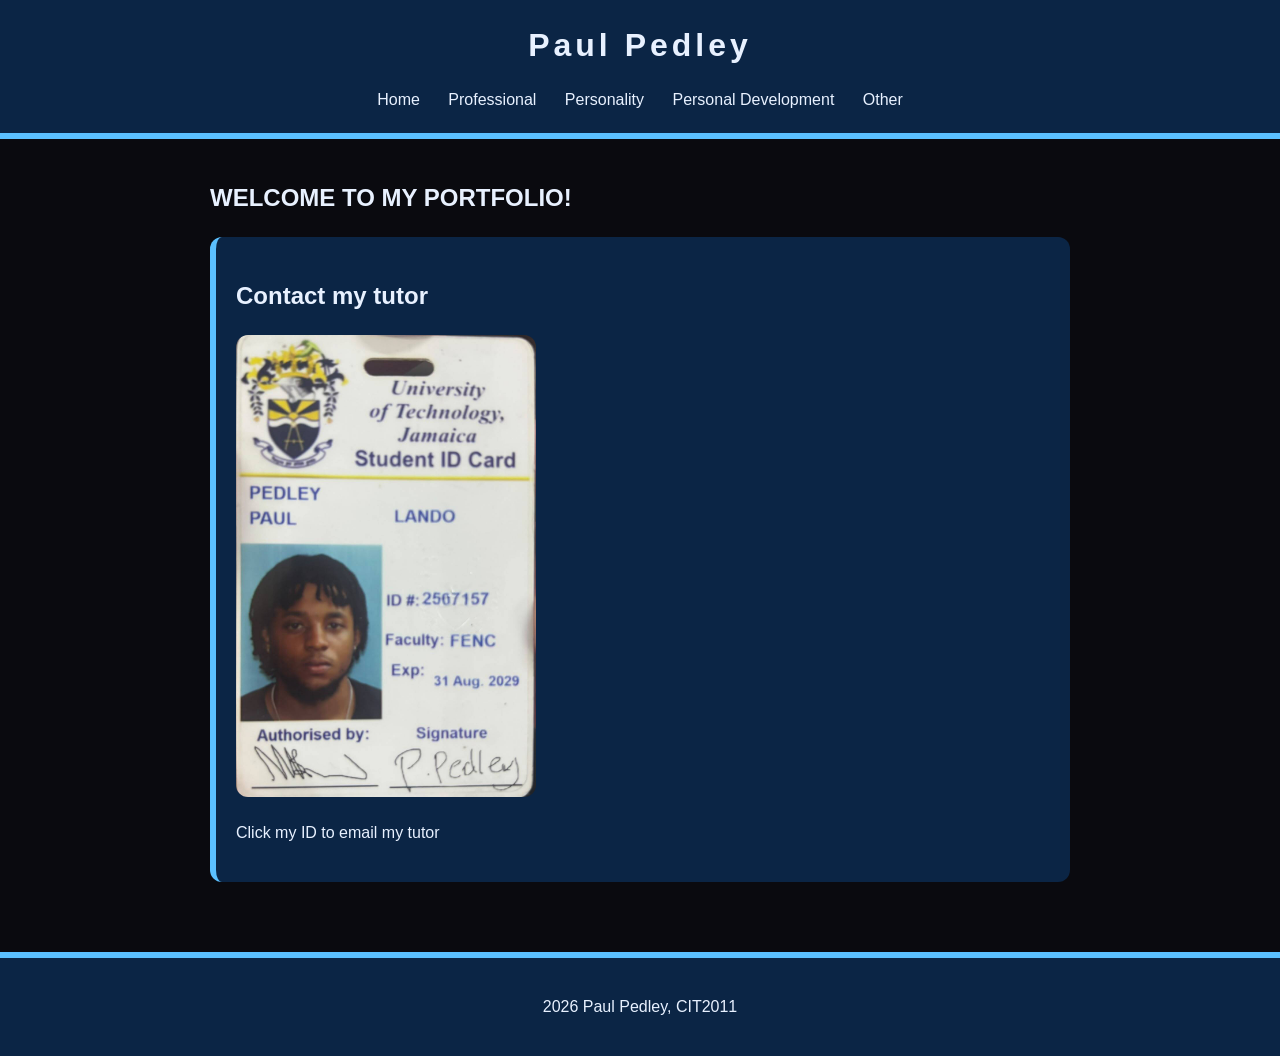
<file: Codes/index.html>
<!DOCTYPE html>
<html lang="en">
<head>
  <meta charset="UTF-8">
  <meta name="viewport" content="width=device-width, initial-scale=1.0">
  <title>Paul Pedley - Home</title>
  <link rel="stylesheet" href="../style.css">
</head>
<body>

  <header>
    <h1>Paul Pedley</h1>
    <nav>
    <a href="index.html">Home</a>
    <a href="professional.html">Professional</a>
    <a href="personality.html">Personality</a>
    <a href="personal-development.html">Personal Development</a>
    <a href="other.html">Other</a>
    </nav>

  </header>

  <main>
    <section id="intro">
      <h2>WELCOME TO MY PORTFOLIO!</h2>
      <p></p>
    </section>

    <section class="card">
      <h2>Contact my tutor</h2>
      <a href="mailto:sbadhika.utech@gmail.com?subject=CIT2011%20-%20IA1%20-%20250715720-%20Paul%20Pedley">
      <img src="../Assets/id-card.jpg" alt="My UTech student ID" width="300">
      </a>
      <p>Click my ID to email my tutor</p>
      </section>
  </main>

  <footer>
    <p> 2026 Paul Pedley, CIT2011</p>
  </footer>

</body>
</html>
</file>
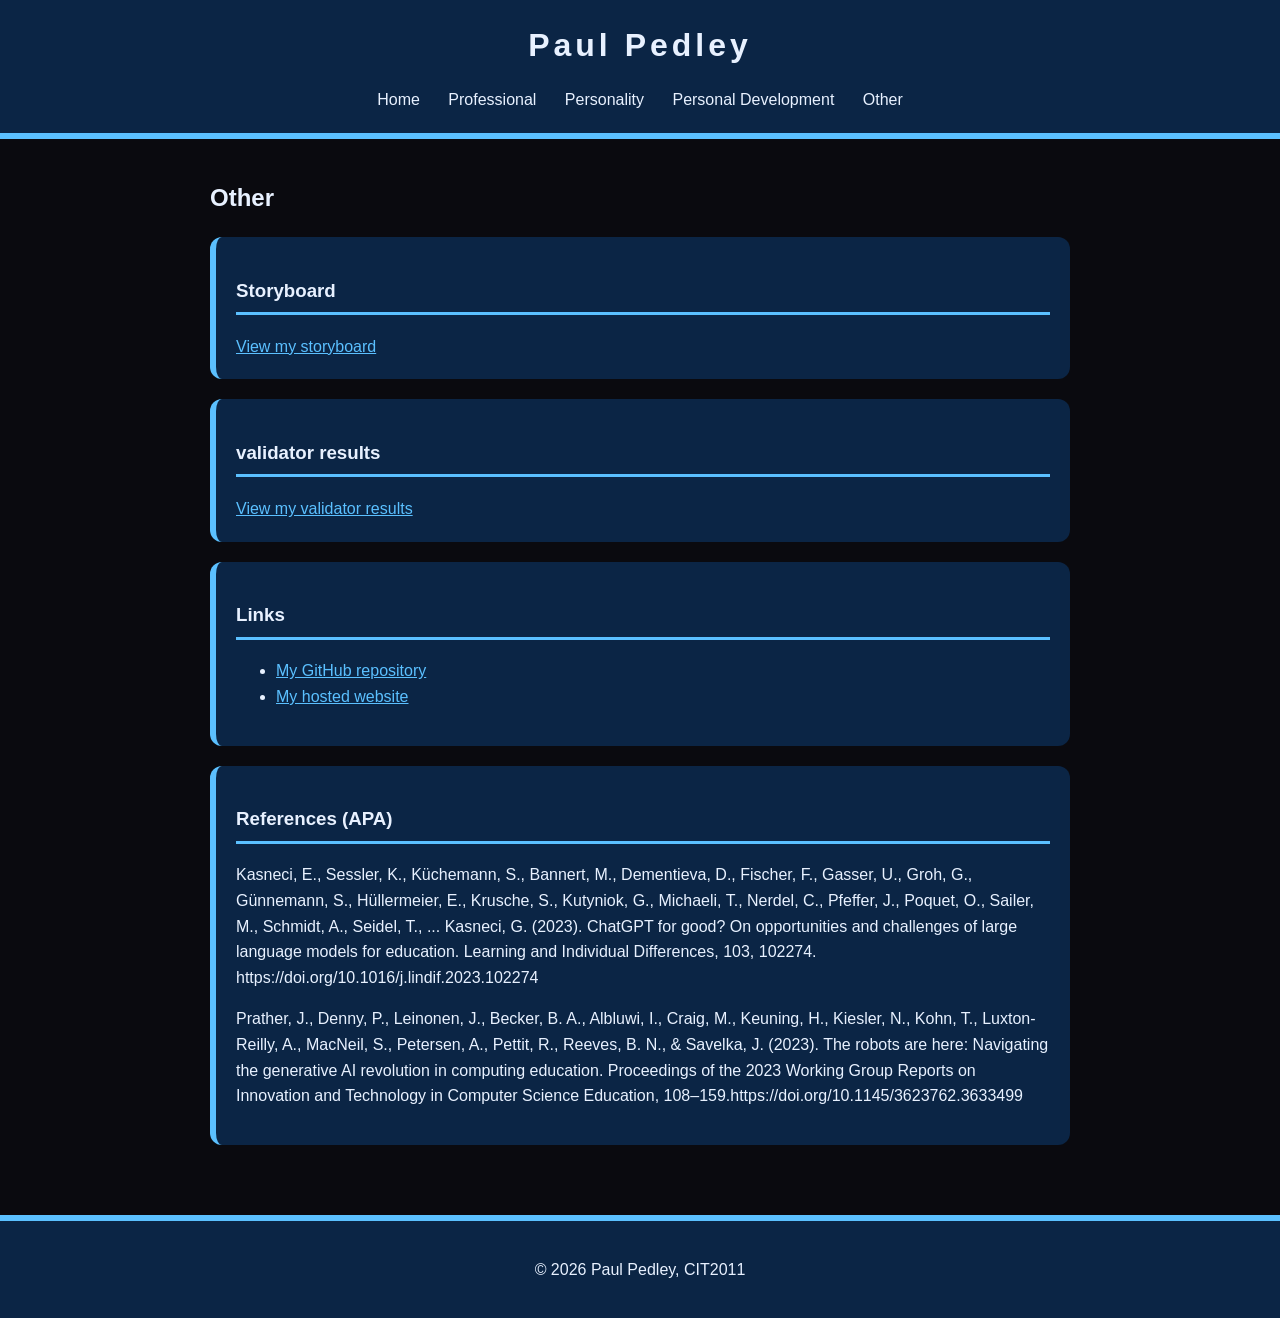
<file: Codes/other.html>
<!DOCTYPE html>
<html lang="en">
<head>
  <meta charset="UTF-8">
  <meta name="viewport" content="width=device-width, initial-scale=1.0">
  <title>Paul Pedley - Other</title>
  <link rel="stylesheet" href="../style.css">
</head>
<body>

  <header>
    <h1>Paul Pedley</h1>
    <nav>
      <a href="index.html">Home</a>
      <a href="professional.html">Professional</a>
      <a href="personality.html">Personality</a>
      <a href="personal-development.html">Personal Development</a>
      <a href="other.html">Other</a>
    </nav>
  </header>

  <main>
    <h2>Other</h2>

    <section class="card">
      <h3>Storyboard</h3>
      <a href="../Assets/storyboard-2507157.pdf">View my storyboard</a>
    </section>

    <section class="card">
      <h3>validator results</h3>
      <a href="../Assets/validator-results.pdf">View my validator results</a>
    </section>

    <section class="card">
      <h3>Links</h3>
      <ul>
        <li><a href="https://github.com/PaulPedley2507157/CIT2011-IA1-2507157">My GitHub repository</a></li>
        <li><a href="https://paulpedley2507157.github.io/CIT2011-IA1-2507157/Codes/index.html">My hosted website</a></li>
      </ul>
    </section>

    <section class="card">
      <h3>References (APA)</h3>
      
      <p>Kasneci, E., Sessler, K., Küchemann, S., Bannert, M., Dementieva, D., Fischer, F., Gasser, U., Groh, G., Günnemann, S., Hüllermeier, E., Krusche, S., Kutyniok, G., Michaeli, T., Nerdel, C., Pfeffer, J., Poquet, O., Sailer, M., Schmidt, A., Seidel, T., ... Kasneci, G. (2023). ChatGPT for good? On opportunities and challenges of large language models for education. Learning and Individual Differences, 103, 102274.
      https://doi.org/10.1016/j.lindif.2023.102274</p>

<p>Prather, J., Denny, P., Leinonen, J., Becker, B. A., Albluwi, I., Craig, M., Keuning, H., Kiesler, N., Kohn, T., Luxton-Reilly, A., MacNeil, S., Petersen, A., Pettit, R., Reeves, B. N., & Savelka, J. (2023). The robots are here: Navigating the generative AI revolution in computing education. Proceedings of the 2023 Working Group Reports on Innovation and Technology in Computer Science Education, 108–159.https://doi.org/10.1145/3623762.3633499</p>
    </section>
  </main>

  <footer>
    <p>&copy; 2026 Paul Pedley, CIT2011</p>
  </footer>

</body>
</html>
</file>
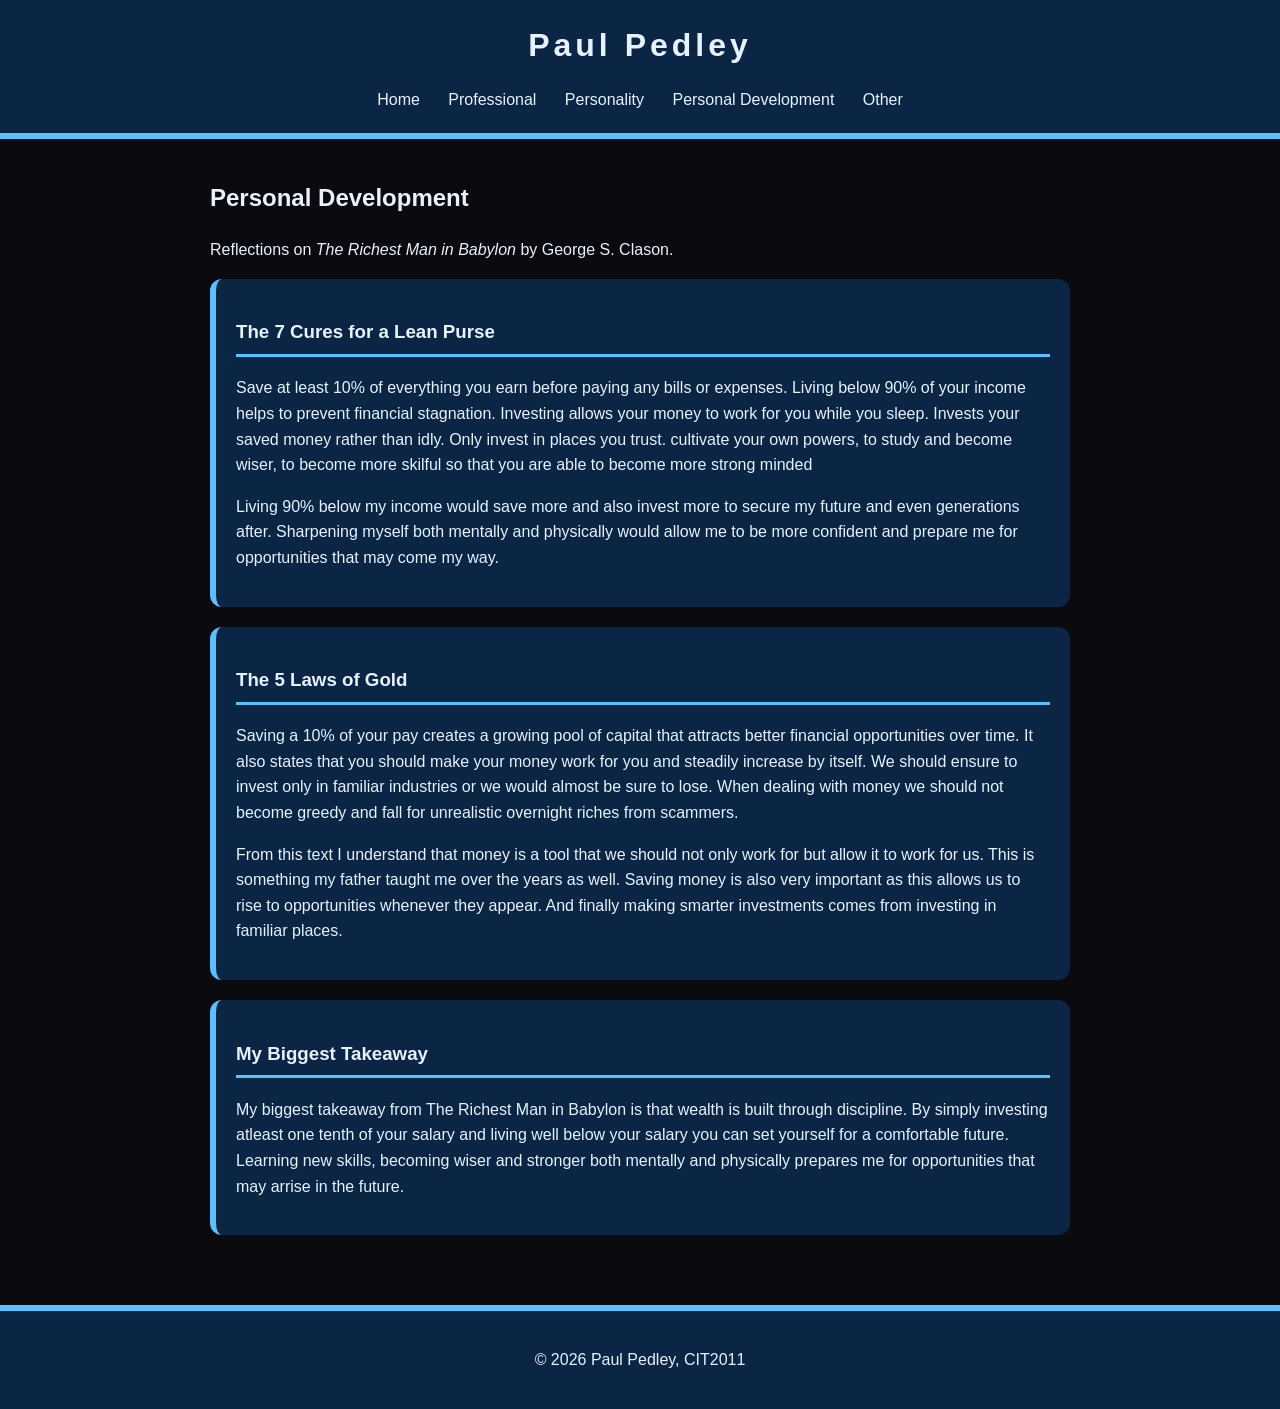
<file: Codes/personal-development.html>
<!DOCTYPE html>
<html lang="en">
<head>
  <meta charset="UTF-8">
  <meta name="viewport" content="width=device-width, initial-scale=1.0">
  <title>Paul Pedley - Personal Development</title>
  <link rel="stylesheet" href="../style.css">
</head>
<body>

  <header>
    <h1>Paul Pedley</h1>
    <nav>
      <a href="index.html">Home</a>
      <a href="professional.html">Professional</a>
      <a href="personality.html">Personality</a>
      <a href="personal-development.html">Personal Development</a>
      <a href="other.html">Other</a>
    </nav>
  </header>

  <main>
  <h2>Personal Development</h2>
  <p>Reflections on <em>The Richest Man in Babylon</em> by George S. Clason.</p>

  <section class="card">
    <h3 id="seven-cures">The 7 Cures for a Lean Purse</h3>
    <p>Save at least 10% of everything you earn before paying any bills or expenses. Living below 90% of your income helps to prevent financial stagnation. Investing allows your money to work for you while you sleep. Invests your saved money rather than idly. Only invest in places you trust. cultivate your own powers, to study and become wiser, to become more skilful so that you are able to become more strong minded
</p>
    <p>Living 90% below my income would save more and also invest more to secure my future and even generations after. Sharpening myself both mentally and physically would allow me to be more confident and prepare me for opportunities that may come my way. 
</p>
  </section>

  <section class="card">
    <h3 id="five-laws">The 5 Laws of Gold</h3>
    <p>Saving a 10% of your pay  creates a growing pool of capital that attracts better financial opportunities over time. It also states that you should make your money work for you and steadily increase by itself. We should ensure to invest only in familiar industries or we would almost be sure to lose. When dealing with money we should not become greedy and fall for unrealistic overnight riches from scammers.
</p>
    <p>From this text I understand that money is a tool that we should not only work for but allow it to work for us. This is something my father taught me over the years as well. Saving money is also very important as this allows us to rise to opportunities whenever they appear. And finally making smarter investments comes from investing in familiar places.
</p>
  </section>

  <section class="card">
    <h3>My Biggest Takeaway</h3>
    <p>My biggest takeaway from The Richest Man in Babylon is that wealth is built through discipline. By simply investing atleast one tenth of your salary and living well below your salary you can set yourself for a comfortable future. Learning new skills, becoming wiser and stronger both mentally and physically prepares me for opportunities that may arrise in the future.
</p>
  </section>
</main>

  <footer>
    <p>&copy; 2026 Paul Pedley, CIT2011</p>
  </footer>

</body>
</html>
</file>
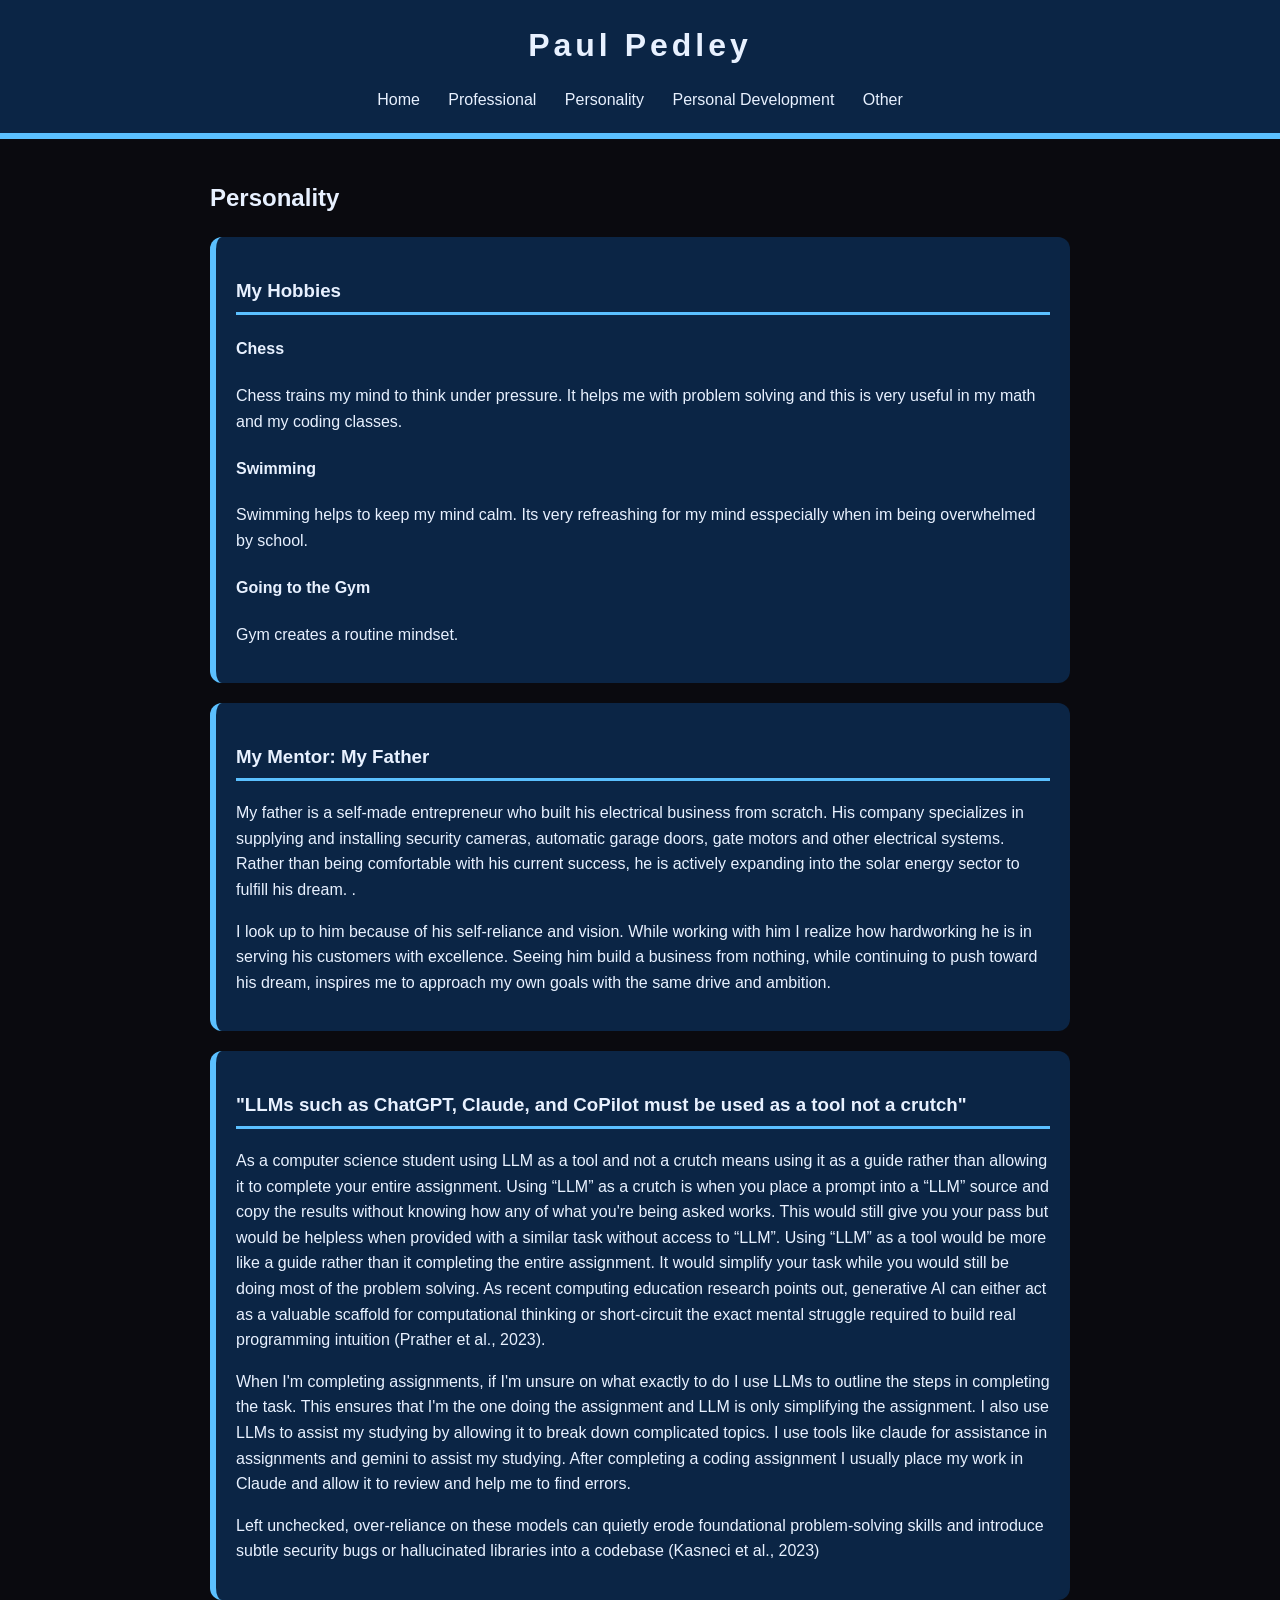
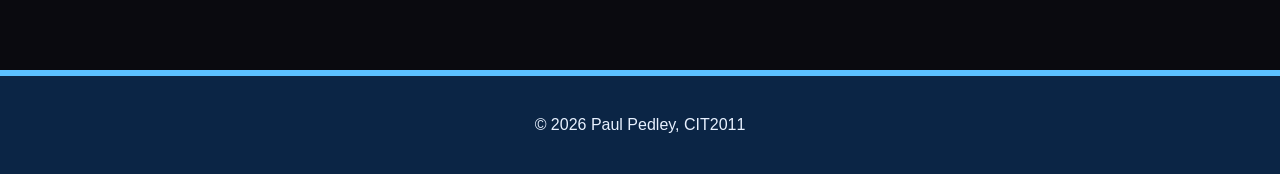
<file: Codes/personality.html>
<!DOCTYPE html>
<html lang="en">
<head>
  <meta charset="UTF-8">
  <meta name="viewport" content="width=device-width, initial-scale=1.0">
  <title>Paul Pedley - Personality</title>
  <link rel="stylesheet" href="../style.css">
</head>
<body>

  <header>
    <h1>Paul Pedley</h1>
    <nav>
      <a href="index.html">Home</a>
      <a href="professional.html">Professional</a>
      <a href="personality.html">Personality</a>
      <a href="personal-development.html">Personal Development</a>
      <a href="other.html">Other</a>
    </nav>
  </header>

  <main>
  <h2>Personality</h2>

  <section class="card">
    <h3>My Hobbies</h3>

    <h4>Chess</h4>
    <p>Chess trains my mind to think under pressure. It helps me with problem solving and this is very useful in my math and my coding classes. </p>

    <h4>Swimming</h4>
    <p>Swimming helps to keep my mind calm. Its very refreashing for my mind esspecially when im being overwhelmed by school.</p>

    <h4>Going to the Gym</h4>
    <p>Gym creates a routine mindset. </p>
  </section>

  <section class="card">
  <h3>My Mentor: My Father</h3>
  <p>My father is a self-made entrepreneur who built his electrical business from scratch. His company specializes in supplying and installing security cameras, automatic garage doors, gate motors and other electrical systems. Rather than being comfortable with his current success, he is actively expanding into the solar energy sector to fulfill his dream.
.</p>
  <p>I look up to him because of his self-reliance and vision. While working with him I realize how hardworking he is in serving his customers with excellence. Seeing him build a business from nothing, while continuing to push toward his dream, inspires me to approach my own goals with the same drive and ambition.
</p>
</section>

  <section class="card">
  <h3>"LLMs such as ChatGPT, Claude, and CoPilot must be used as a 
tool not a crutch"</h3>
  <p>As a computer science student using LLM as a tool and not a crutch means using it as a guide rather than allowing it to complete your entire assignment. Using “LLM” as a crutch is when you place a prompt into a “LLM” source and copy  the results without knowing how any of what you're being asked works. This would still give you your pass but would be helpless when provided with a similar task without access to “LLM”. Using “LLM” as a tool would be more like a guide rather than it completing the entire assignment. It would simplify your task while you would still be doing most of the  problem solving.  As recent computing education research points out, generative AI can either act as a valuable scaffold for computational thinking or short-circuit the exact mental struggle required to build real programming intuition (Prather et al., 2023).
</p>
  <p>When I'm completing assignments, if I'm unsure on what exactly to do  I use LLMs to outline the steps in completing the task. This ensures that I'm the one doing the assignment and LLM is only simplifying the assignment.  I also use LLMs to assist my studying by allowing it to break down complicated topics. I use tools like claude for assistance in assignments and  gemini to assist my studying. After completing a coding assignment I usually place my work in Claude and allow it to review and help me to find errors. 

</p>
  <p>Left unchecked, over-reliance on these models can quietly erode foundational problem-solving skills and introduce subtle security bugs or hallucinated libraries into a codebase (Kasneci et al., 2023)
</p>
</section>
</main>

<footer>
    <p>&copy; 2026 Paul Pedley, CIT2011</p>
  </footer>

</body>
</html>
</file>
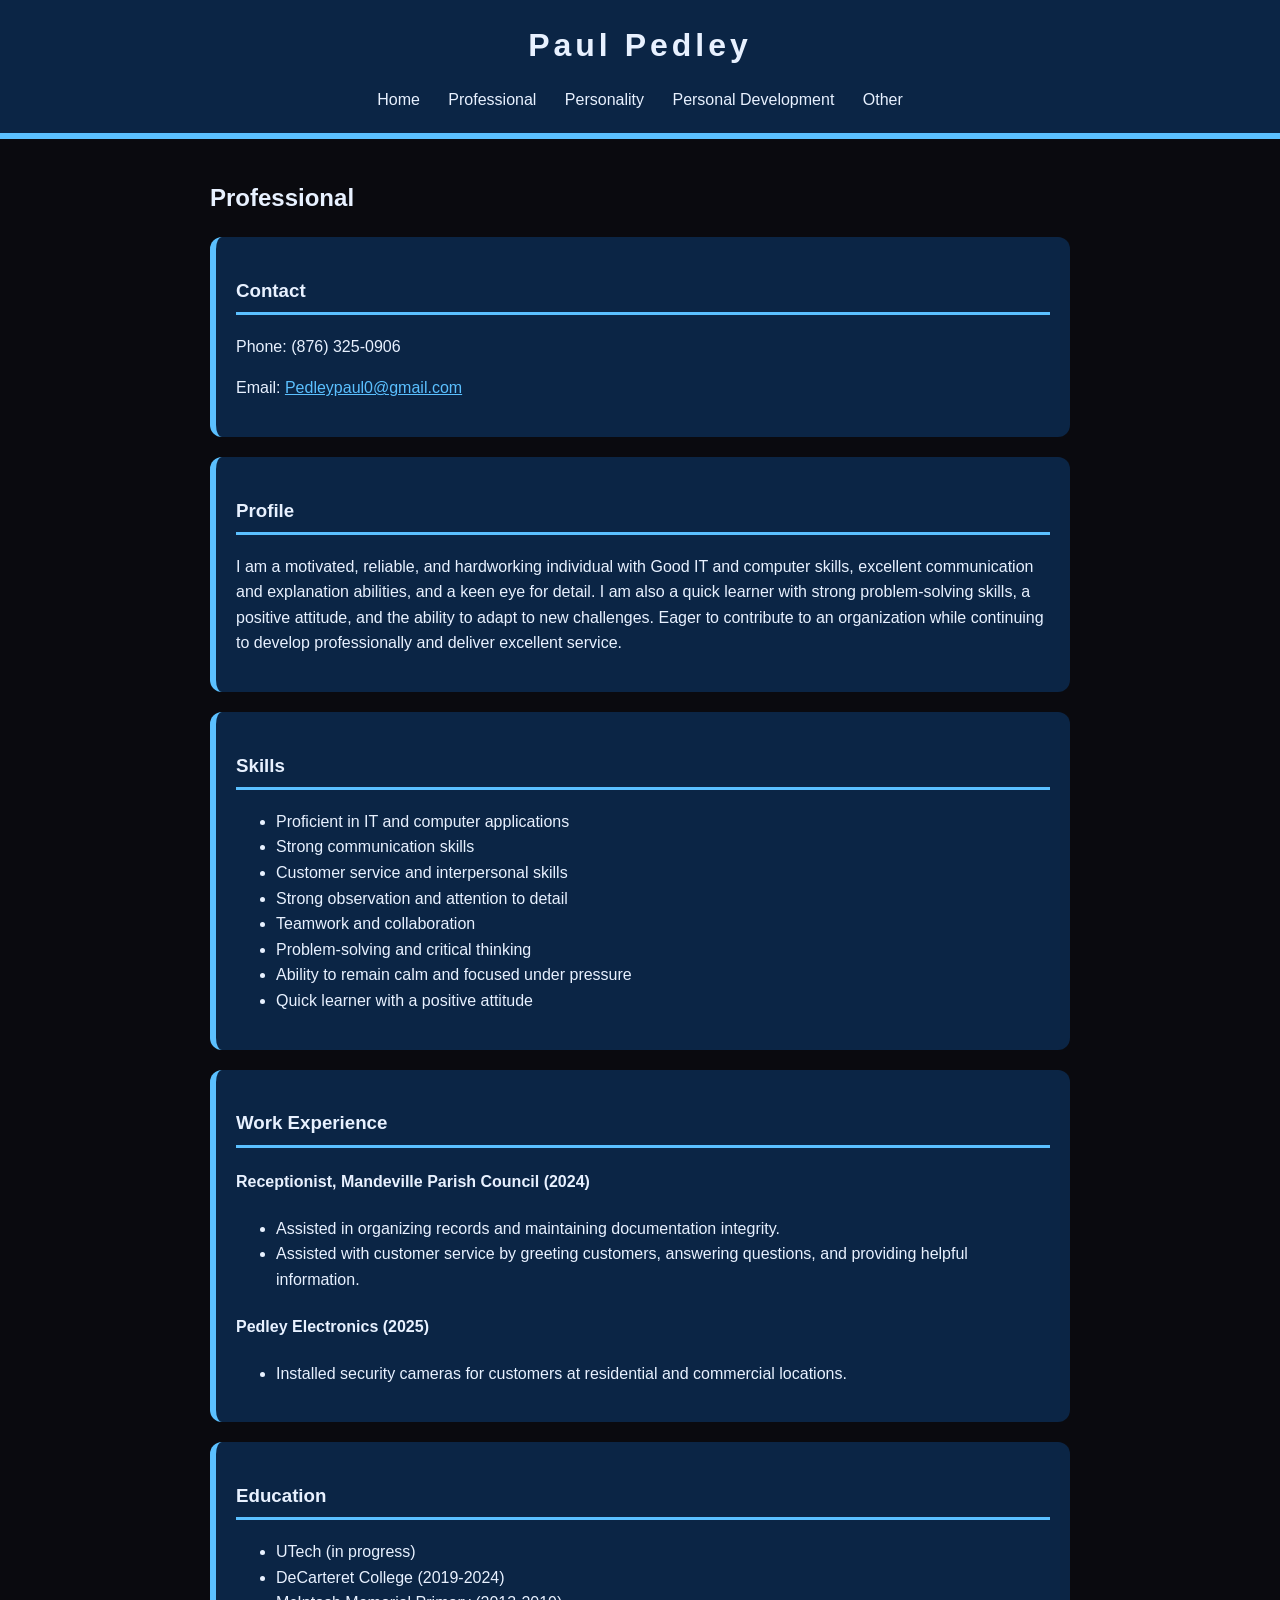
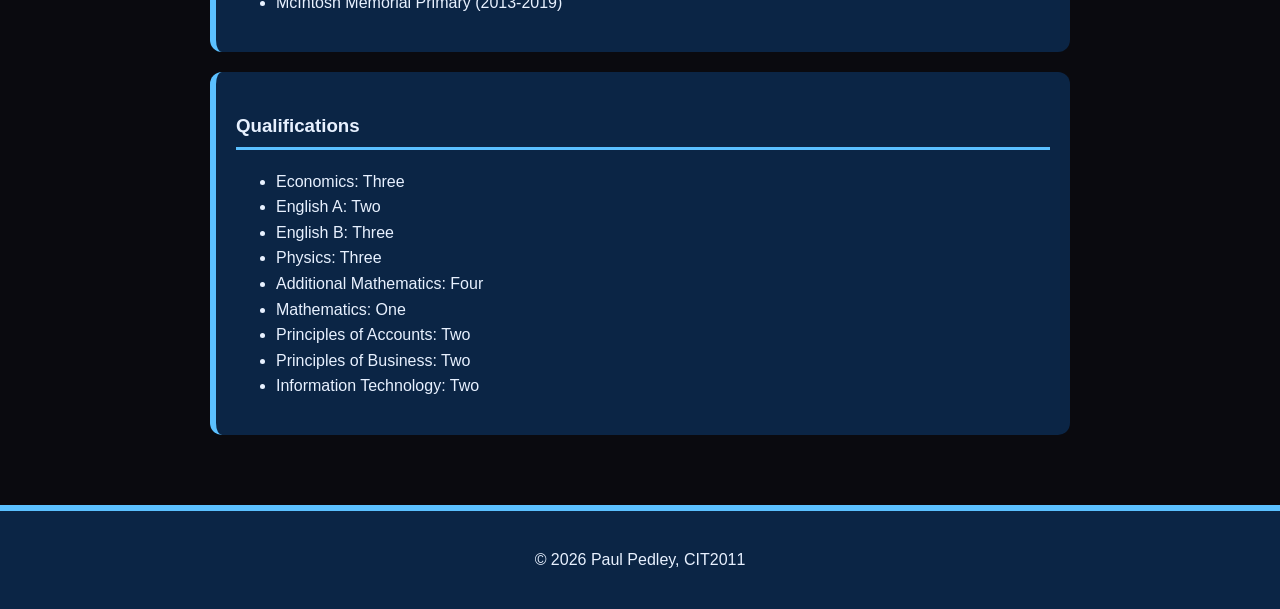
<file: Codes/professional.html>
<!DOCTYPE html>
<html lang="en">
<head>
  <meta charset="UTF-8">
  <meta name="viewport" content="width=device-width, initial-scale=1.0">
  <title>Paul Pedley - Professional</title>
  <link rel="stylesheet" href="../style.css">
</head>
<body>

  <header>
    <h1>Paul Pedley</h1>
    <nav>
      <a href="index.html">Home</a>
      <a href="professional.html">Professional</a>
      <a href="personality.html">Personality</a>
      <a href="personal-development.html">Personal Development</a>
      <a href="other.html">Other</a>
    </nav>
  </header>

  <main>
    <h2>Professional</h2>

    <section class="card">
      <h3>Contact</h3>
      <p>Phone: (876) 325-0906</p>
      <p>Email: <a href="mailto:Pedleypaul0@gmail.com">Pedleypaul0@gmail.com</a></p>
    </section>

    <section class="card">
      <h3>Profile</h3>
      <p>I am a motivated, reliable, and hardworking individual with Good IT and computer skills, excellent communication and explanation abilities, and a keen eye for detail. I am also a quick learner with strong problem-solving skills, a positive attitude, and the ability to adapt to new challenges. Eager to contribute to an organization while continuing to develop professionally and deliver excellent service.</p>
    </section>

    <section class="card">
      <h3>Skills</h3>
      <ul>
        <li>Proficient in IT and computer applications</li>
        <li>Strong communication skills</li>
        <li>Customer service and interpersonal skills</li>
        <li>Strong observation and attention to detail</li>
        <li>Teamwork and collaboration</li>
        <li>Problem-solving and critical thinking</li>
        <li>Ability to remain calm and focused under pressure</li>
        <li>Quick learner with a positive attitude</li>
      </ul>
    </section>

    <section class="card">
      <h3>Work Experience</h3>

      <h4>Receptionist, Mandeville Parish Council (2024)</h4>
      <ul>
        <li>Assisted in organizing records and maintaining documentation integrity.</li>
        <li>Assisted with customer service by greeting customers, answering questions, and providing helpful information.</li>
      </ul>

      <h4>Pedley Electronics (2025)</h4>
      <ul>
        <li>Installed security cameras for customers at residential and commercial locations.</li>
      </ul>
    </section>

    <section class="card">
      <h3>Education</h3>
      <ul>
        <li>UTech (in progress)</li>
        <li>DeCarteret College (2019-2024)</li>
        <li>McIntosh Memorial Primary (2013-2019)</li>
      </ul>
    </section>

    <section class="card">
      <h3>Qualifications</h3>
      <ul>
        <li>Economics: Three</li>
        <li>English A: Two</li>
        <li>English B: Three</li>
        <li>Physics: Three</li>
        <li>Additional Mathematics: Four</li>
        <li>Mathematics: One</li>
        <li>Principles of Accounts: Two</li>
        <li>Principles of Business: Two</li>
        <li>Information Technology: Two</li>
      </ul>
    </section>
  </main>

  <footer>
    <p>&copy; 2026 Paul Pedley, CIT2011</p>
  </footer>

</body>
</html>
</file>
<file: style.css>
:root {
  --black-colour: #0a0a0f;
  --dark-blue: #0b2545;
  --main-colour: #1e6fd9;
  --accent-colour: #5bc0ff;
  --text-colour: #e8f1ff;
  --body-font: Arial, Helvetica, sans-serif;
}


* {
  box-sizing: border-box;
}

body {
  font-family: var(--body-font);
  background-color: var(--black-colour);
  color: var(--text-colour);
  margin: 0;
  line-height: 1.6;
}

h1 {
  letter-spacing: 4px;
  margin: 0 0 1rem 0;
}

a {
  color: var(--accent-colour);
}


a:hover {
  color: var(--text-colour);
}


header, footer {
  background-color: var(--dark-blue);
  padding: 20px;
  text-align: center;
}

header {
  border-bottom: 6px solid var(--accent-colour);
}

footer {
  border-top: 6px solid var(--accent-colour);
  margin-top: 30px;
}


nav a {
  color: var(--text-colour);
  text-decoration: none;
  padding: 8px 12px;
  border-bottom: 2px solid transparent;
  transition: border-color 0.2s;
}

nav a:hover {
  color: var(--text-colour);
  border-bottom-color: var(--accent-colour);
}

main {
  max-width: 900px;
  margin: 0 auto;
  padding: 20px;
}

#intro {
  margin-bottom: 20px;
}

.card {
  background-color: var(--dark-blue);
  border-left: 6px solid var(--accent-colour);
  border-radius: 12px;
  padding: 20px;
  margin-bottom: 20px;
  transition: transform 0.2s;
}

.card:hover {
  transform: translateY(-4px);
}

.card h3 {
  border-bottom: 3px solid var(--accent-colour);
  padding-bottom: 0.4rem;
}

img {
  border-radius: 12px;
  max-width: 100%;
  height: auto;
}

@media (max-width: 600px) {
  h1 {
    font-size: 1.6rem;
    letter-spacing: 2px;
  }

  nav a {
    display: block;
    padding: 10px;
  }

  main {
    padding: 12px;
  }

  .card {
    padding: 14px;
  }
}
</file>
